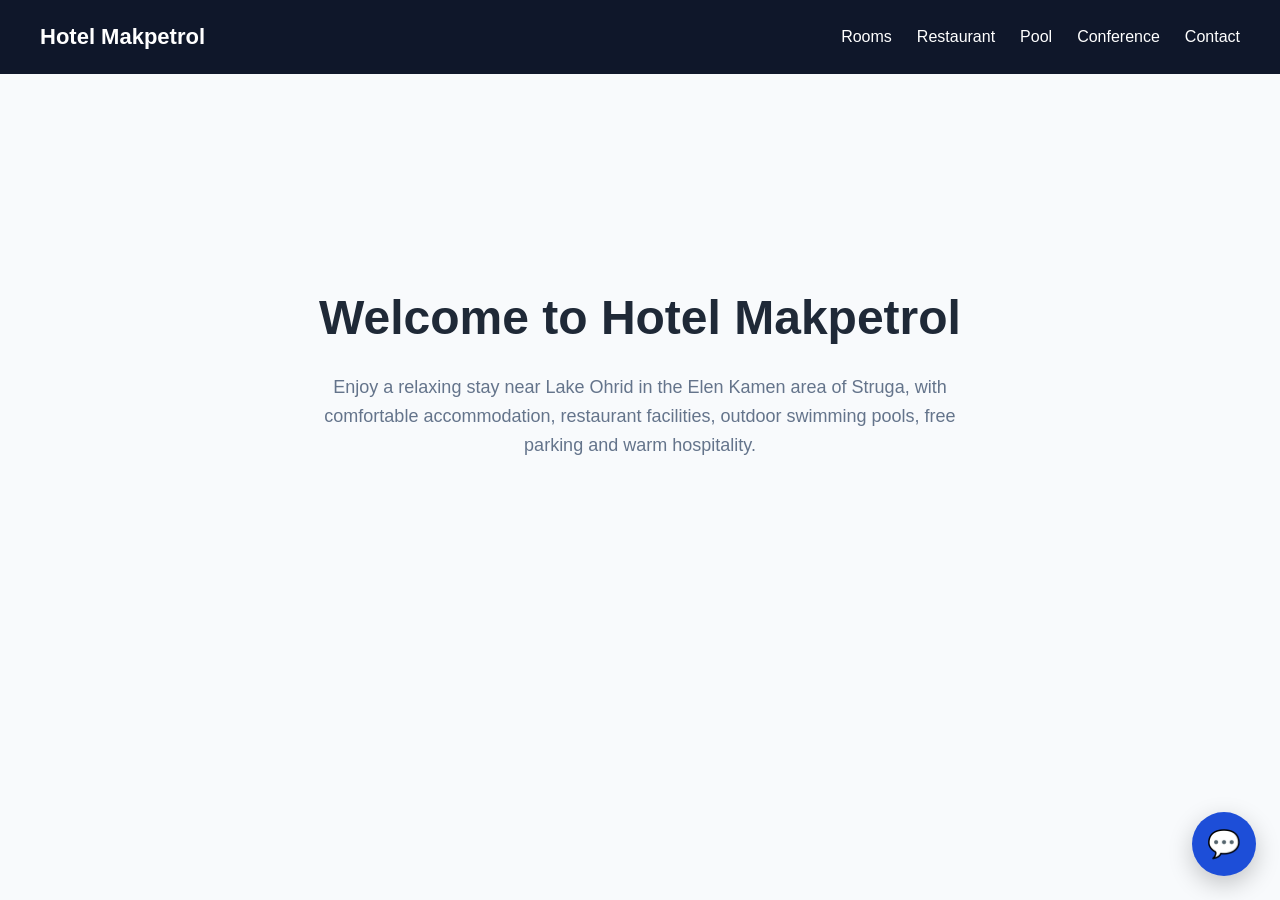
<file: index.html>
<!DOCTYPE html>

<html lang="en">

<head>

    <meta charset="UTF-8">

    <meta
        name="viewport"
        content="width=device-width, initial-scale=1.0"
    >

    <title>Hotel Makpetrol</title>

    <style>

        body {
            margin: 0;
            font-family:
                Arial,
                Helvetica,
                sans-serif;
            background: #f8fafc;
            color: #1f2937;
        }

        header {
            background: #0f172a;
            color: white;
            padding: 24px 40px;
            display: flex;
            justify-content: space-between;
            align-items: center;
        }

        .hotel-name {
            font-size: 22px;
            font-weight: bold;
        }

        nav {
            display: flex;
            gap: 25px;
        }

        nav span {
            cursor: pointer;
        }

        .hero {
            min-height: 500px;
            display: flex;
            flex-direction: column;
            align-items: center;
            justify-content: center;
            text-align: center;
            padding: 40px;
        }

        .hero h1 {
            font-size: 48px;
            margin-bottom: 10px;
        }

        .hero p {
            font-size: 18px;
            color: #64748b;
            max-width: 650px;
            line-height: 1.6;
        }

    </style>

</head>

<body>

    <header>

        <div class="hotel-name">
            Hotel Makpetrol
        </div>

        <nav>
            <span>Rooms</span>
            <span>Restaurant</span>
            <span>Pool</span>
            <span>Conference</span>
            <span>Contact</span>
        </nav>

    </header>

    <section class="hero">

        <h1>
            Welcome to Hotel Makpetrol
        </h1>

        <p>
            Enjoy a relaxing stay near Lake Ohrid in the Elen Kamen
            area of Struga, with comfortable accommodation,
            restaurant facilities, outdoor swimming pools,
            free parking and warm hospitality.
        </p>

    </section>

    <!-- HOTEL AI CONCIERGE -->
    <script src="widget/hotel-concierge-widget.js"></script>

</body>

</html>
</file>
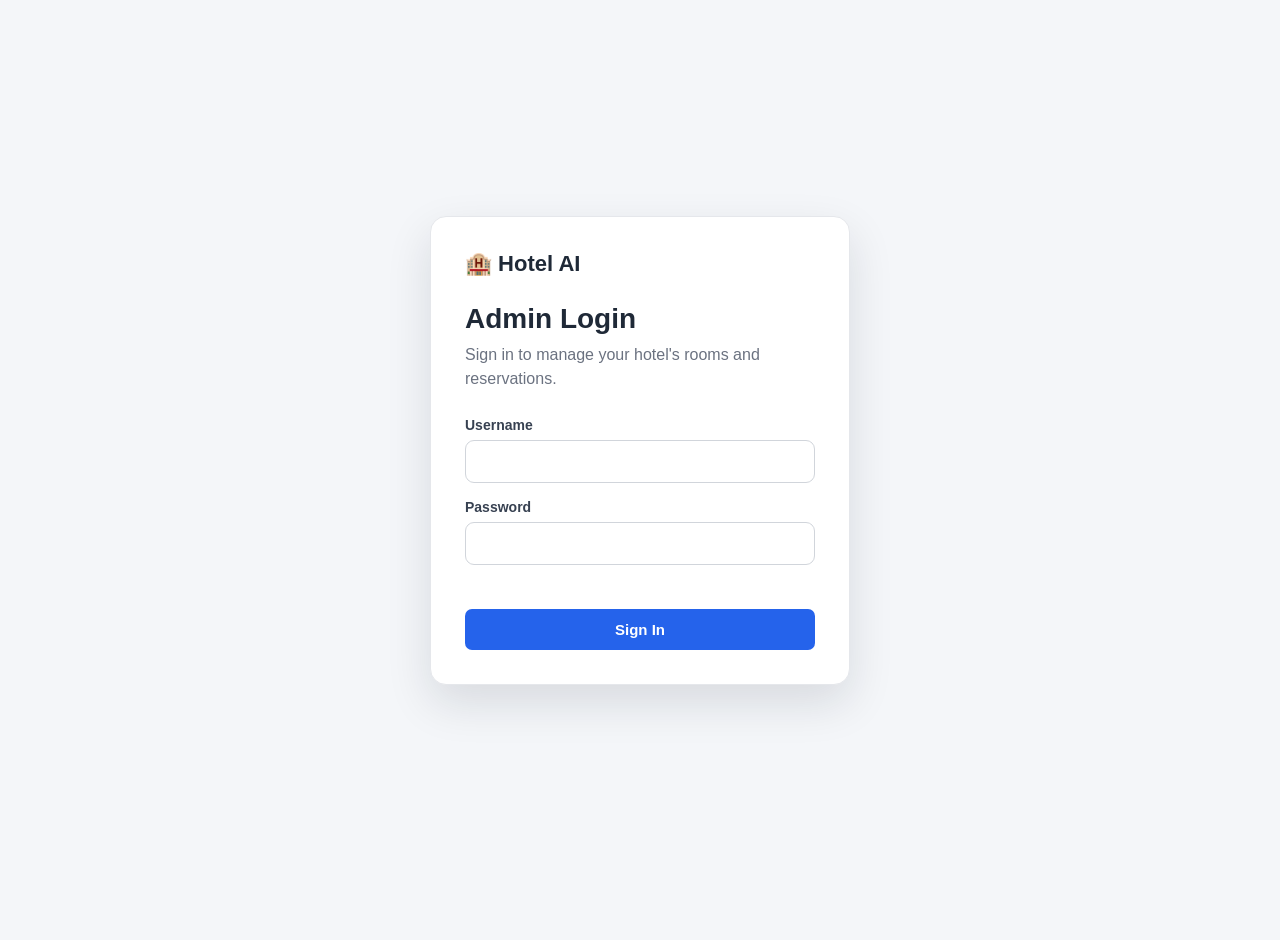
<file: admin/index.html>
<!DOCTYPE html>
<html lang="en">
<head>
    <meta charset="UTF-8">
    <meta name="viewport" content="width=device-width, initial-scale=1.0">
    <title>Hotel Admin Login</title>
    <link rel="stylesheet" href="style.css">
</head>

<body>

    <!-- LOGIN SCREEN -->
    <section id="loginScreen" class="login-screen">

        <div class="login-card">

            <div class="login-brand">
                🏨 Hotel AI
            </div>

            <h1>Admin Login</h1>

            <p class="login-subtitle">
                Sign in to manage your hotel's rooms and reservations.
            </p>

            <form id="loginForm" class="login-form">

                <label for="loginUsername">
                    Username
                </label>

                <input
                    type="text"
                    id="loginUsername"
                    name="username"
                    autocomplete="username"
                    required
                >

                <label for="loginPassword">
                    Password
                </label>

                <input
                    type="password"
                    id="loginPassword"
                    name="password"
                    autocomplete="current-password"
                    required
                >

                <div
                    id="loginError"
                    class="login-error"
                    aria-live="polite"
                ></div>

                <button
                    type="submit"
                    id="loginButton"
                    class="login-button"
                >
                    Sign In
                </button>

            </form>

        </div>

    </section>


    <!-- DASHBOARD -->
    <div
        id="dashboardApp"
        class="dashboard-layout"
        hidden
    >

        <!-- SIDEBAR -->
        <aside class="sidebar">

            <div class="sidebar-brand">
                🏨 Hotel AI
            </div>

            <div
                id="sidebarHotelName"
                class="sidebar-hotel-name"
            >
                Hotel
            </div>

            <nav class="sidebar-nav">

                <a
                    href="#dashboard"
                    class="active"
                >
                    Dashboard
                </a>

                <a href="#bookingsSection">
                    Bookings
                </a>

                <a href="#roomsSection">
                    Rooms
                </a>

                <a href="#">
                    AI Concierge
                </a>

                <a href="#">
                    Services
                </a>

                <a href="#">
                    Settings
                </a>

            </nav>

            <div class="sidebar-footer">

                <div class="logged-user">

                    <span class="logged-user-label">
                        Signed in as
                    </span>

                    <strong id="loggedUsername">
                        Admin
                    </strong>

                </div>

                <button
                    type="button"
                    class="logout-button"
                    onclick="logout()"
                >
                    Logout
                </button>

            </div>

        </aside>


        <!-- MAIN CONTENT -->
        <main
            class="main-content"
            id="dashboard"
        >

            <!-- HEADER -->
            <div class="page-header">

                <div>

                    <h1 id="hotelDashboardTitle">
                        Hotel Admin Dashboard
                    </h1>

                    <p id="hotelDashboardSubtitle">
                        Manage rooms, reservations and hotel operations.
                    </p>

                </div>

                <div class="header-account">

                    <span
                        id="headerHotelBadge"
                        class="hotel-badge"
                    >
                        Hotel
                    </span>

                </div>

            </div>


            <!-- OVERVIEW -->
            <section class="overview-section">

                <div class="section-header">

                    <h2>
                        Overview
                    </h2>

                </div>

                <div class="stats">

                    <div class="card">
                        <h3>Total Rooms</h3>
                        <p id="totalRooms">0</p>
                    </div>

                    <div class="card">
                        <h3>Available</h3>
                        <p id="availableRooms">0</p>
                    </div>

                    <div class="card">
                        <h3>Occupied</h3>
                        <p id="occupiedRooms">0</p>
                    </div>

                    <div class="card">
                        <h3>Cleaning</h3>
                        <p id="cleaningRooms">0</p>
                    </div>

                    <div class="card">
                        <h3>Maintenance</h3>
                        <p id="maintenanceRooms">0</p>
                    </div>

                    <div class="card">
                        <h3>Total Bookings</h3>
                        <p id="totalBookings">0</p>
                    </div>

                    <div class="card">
                        <h3>Total Guests</h3>
                        <p id="totalGuests">0</p>
                    </div>

                </div>

            </section>


            <!-- BOOKINGS -->
            <section id="bookingsSection">

                <div class="section-header">

                    <div>

                        <h2>
                            Bookings
                        </h2>

                        <p>
                            View and manage hotel reservations.
                        </p>

                    </div>

                </div>


                <div class="table-toolbar">

                    <input
                        type="text"
                        id="search"
                        placeholder="Search by guest, confirmation, phone or room..."
                        oninput="filterBookings()"
                    >

                    <select
                        id="statusFilter"
                        onchange="filterBookings()"
                        aria-label="Filter bookings by status"
                    >
                        <option value="All">All Statuses</option>
                        <option value="Pending">Pending</option>
                        <option value="Confirmed">Confirmed</option>
                        <option value="Checked In">Checked In</option>
                        <option value="Checked Out">Checked Out</option>
                        <option value="Cancelled">Cancelled</option>
                        <option value="Expired">Expired</option>
                    </select>

                </div>


                <div class="table-container">

                    <table>

                        <thead>

                            <tr>
                                <th>Confirmation</th>
                                <th>Name</th>
                                <th>Room</th>
                                <th>Guests</th>
                                <th>Status</th>
                                <th>Check In</th>
                                <th>Check Out</th>
                                <th>Phone</th>
                                <th>Action</th>
                            </tr>

                        </thead>

                        <tbody id="bookings">
                        </tbody>

                    </table>

                </div>

            </section>


            <!-- ROOMS -->
            <section id="roomsSection">

                <div class="section-header">

                    <div>

                        <h2>
                            Rooms
                        </h2>

                        <p>
                            Monitor room availability and room status.
                        </p>

                    </div>

                </div>


                <div class="table-container">

                    <table id="roomsTable">

                        <thead>

                            <tr>
                                <th>Room</th>
                                <th>Type</th>
                                <th>View</th>
                                <th>Status</th>
                                <th>Action</th>
                            </tr>

                        </thead>

                        <tbody id="roomsBody">
                        </tbody>

                    </table>

                </div>

            </section>

        </main>

    </div>


    <!-- BOOKING EDIT MODAL -->
    <div
        id="editModal"
        class="modal"
        style="display:none;"
    >

        <div class="modal-content">

            <div class="modal-header">

                <h3>
                    Edit Booking
                </h3>

            </div>

            <div class="modal-body">

                <label for="editGuestName">
                    Guest Name
                </label>

                <input
                    type="text"
                    id="editGuestName"
                    readonly
                >

                <label for="editGuests">
                    Guests
                </label>

                <input
                    type="text"
                    id="editGuests"
                    readonly
                >

                <label for="editCheckIn">
                    Check In
                </label>

                <input
                    type="text"
                    id="editCheckIn"
                    readonly
                >

                <label for="editCheckOut">
                    Check Out
                </label>

                <input
                    type="text"
                    id="editCheckOut"
                    readonly
                >

                <label for="editPhone">
                    Phone
                </label>

                <input
                    type="text"
                    id="editPhone"
                >

                <label for="editRoom">
                    Room
                </label>

                <select id="editRoom">

                    <option value="Not Assigned">
                        Not Assigned
                    </option>

                </select>

                <p class="modal-helper-text">
                    Guest details and stay dates are shown for reference. Phone and room can be edited here.
                </p>

            </div>

            <div class="modal-actions">

                <button
                    class="button-primary"
                    onclick="saveEdit()"
                >
                    Save
                </button>

                <button
                    class="button-secondary"
                    onclick="closeEdit()"
                >
                    Cancel
                </button>

            </div>

        </div>

    </div>


    <!-- ROOM EDIT MODAL -->
    <div
        id="roomEditModal"
        class="modal"
        style="display:none;"
    >

        <div class="modal-content">

            <div class="modal-header">

                <h3>
                    Edit Room
                </h3>

            </div>

            <div class="modal-body">

                <label for="editRoomType">
                    Type
                </label>

                <select id="editRoomType">

                    <option value="Standard">
                        Standard
                    </option>

                    <option value="Deluxe">
                        Deluxe
                    </option>

                    <option value="Suite">
                        Suite
                    </option>

                </select>


                <label for="editRoomView">
                    View
                </label>

                <select id="editRoomView">

                    <option value="City">
                        City
                    </option>

                    <option value="Lake">
                        Lake
                    </option>

                </select>


                <label for="editRoomStatus">
                    Status
                </label>

                <select id="editRoomStatus">

                    <option value="Available">
                        Available
                    </option>

                    <option value="Occupied">
                        Occupied
                    </option>

                    <option value="Cleaning">
                        Cleaning
                    </option>

                    <option value="Maintenance">
                        Maintenance
                    </option>

                </select>

            </div>

            <div class="modal-actions">

                <button
                    class="button-primary"
                    onclick="saveRoomEdit()"
                >
                    Save
                </button>

                <button
                    class="button-secondary"
                    onclick="closeRoomEdit()"
                >
                    Cancel
                </button>

            </div>

        </div>

    </div>


    <script src="admin.js"></script>

</body>
</html>
</file>
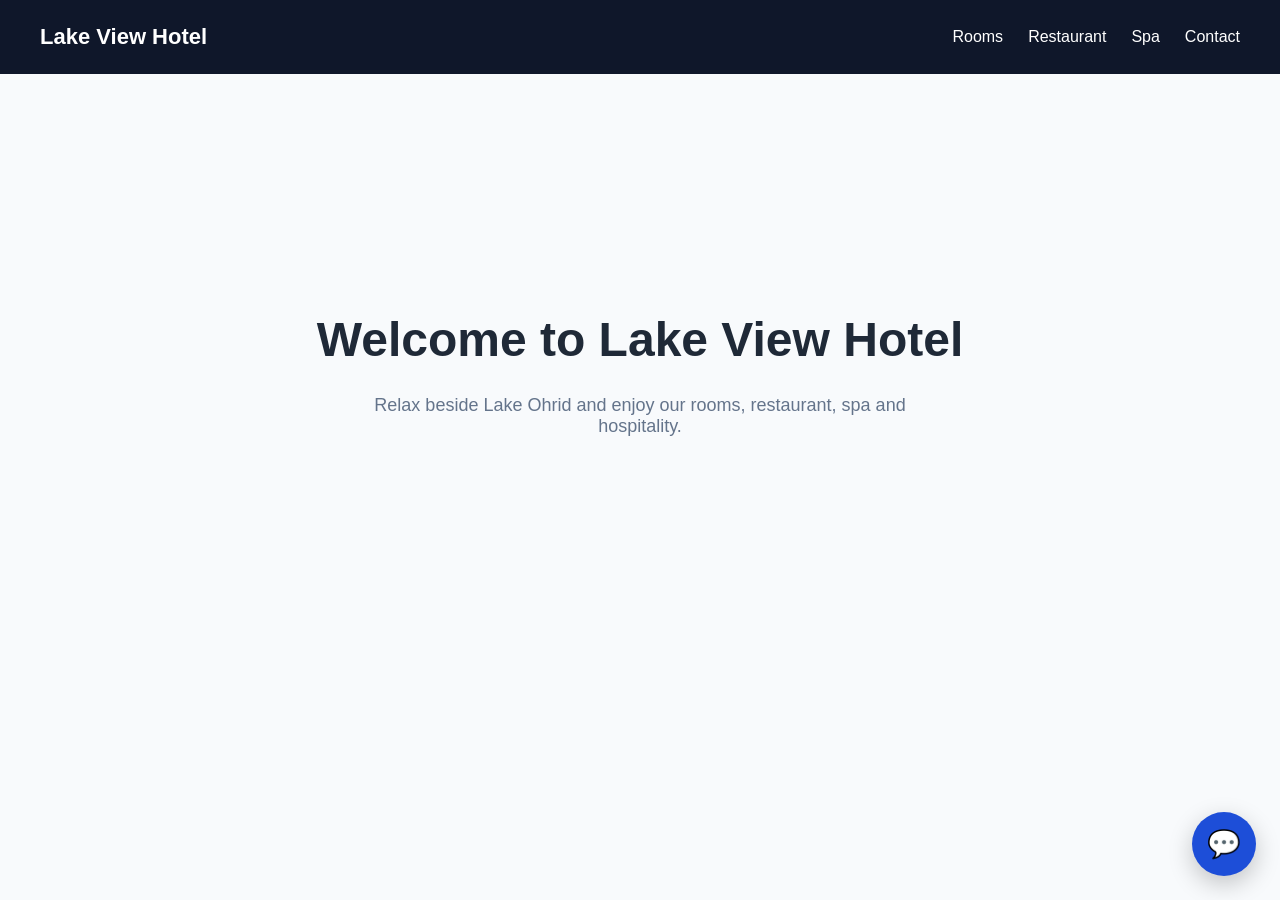
<file: demo-hotel.html>
<!DOCTYPE html>
<html lang="en">

<head>

    <meta charset="UTF-8">

    <meta
        name="viewport"
        content="width=device-width, initial-scale=1.0"
    >

    <title>Lake View Hotel</title>

    <style>

        body {
            margin: 0;

            font-family:
                Arial,
                Helvetica,
                sans-serif;

            background: #f8fafc;
            color: #1f2937;
        }

        header {
            background: #0f172a;
            color: white;

            padding: 24px 40px;

            display: flex;
            justify-content: space-between;
            align-items: center;
        }

        .hotel-name {
            font-size: 22px;
            font-weight: bold;
        }

        nav {
            display: flex;
            gap: 25px;
        }

        .hero {
            min-height: 500px;

            display: flex;
            flex-direction: column;
            align-items: center;
            justify-content: center;

            text-align: center;

            padding: 40px;
        }

        .hero h1 {
            font-size: 48px;

            margin-bottom: 10px;
        }

        .hero p {
            font-size: 18px;

            color: #64748b;

            max-width: 600px;
        }

    </style>

</head>

<body>


    <header>

        <div class="hotel-name">
            Lake View Hotel
        </div>

        <nav>
            <span>Rooms</span>
            <span>Restaurant</span>
            <span>Spa</span>
            <span>Contact</span>
        </nav>

    </header>


    <section class="hero">

        <h1>
            Welcome to Lake View Hotel
        </h1>

        <p>
            Relax beside Lake Ohrid and enjoy our rooms,
            restaurant, spa and hospitality.
        </p>

    </section>


    <!-- HOTEL AI CONCIERGE -->

    <script src="widget/hotel-concierge-widget.js"></script>


</body>

</html>
</file>
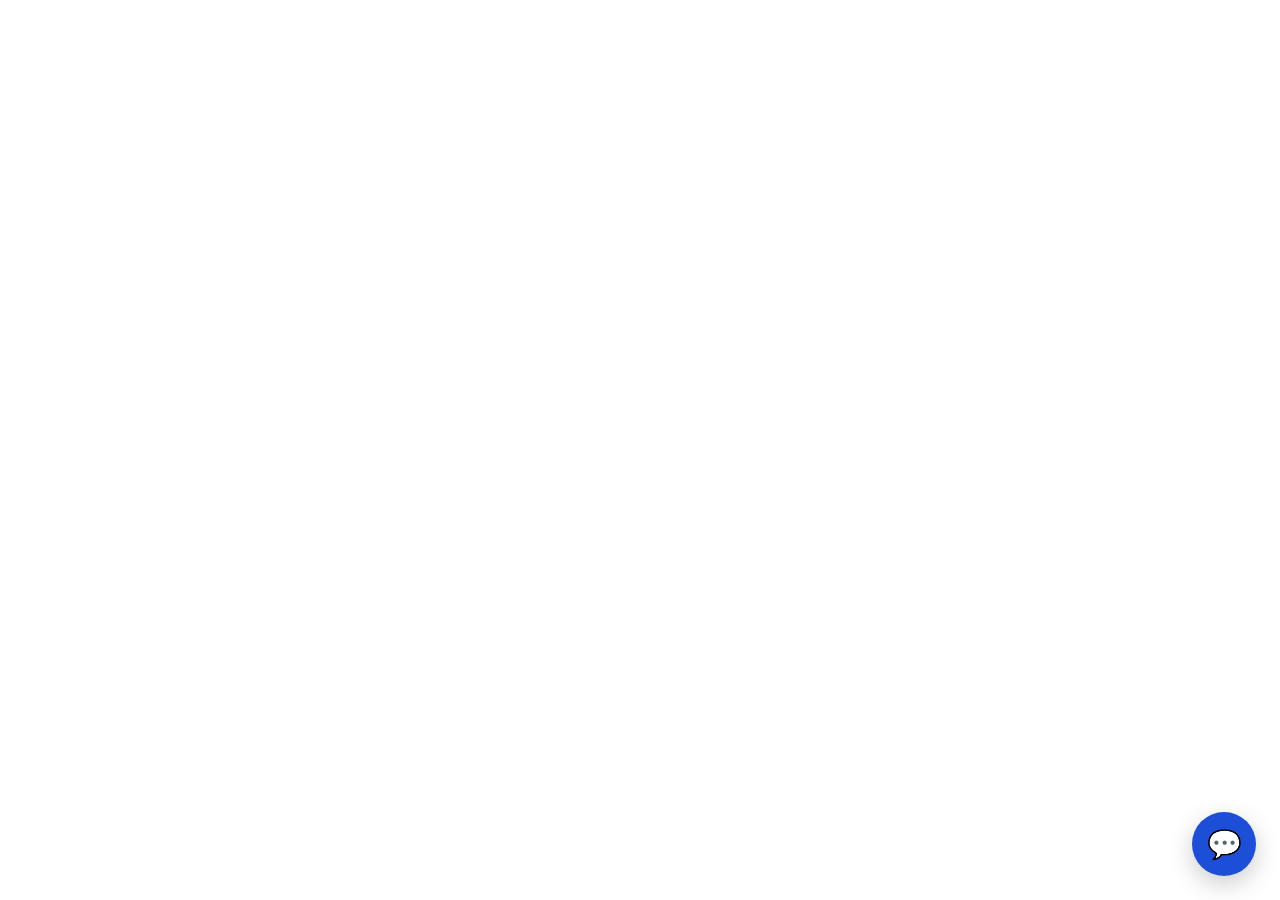
<file: widget/widget.html>
<!DOCTYPE html>
<html lang="en">

<head>
    <meta charset="UTF-8">

    <meta
        name="viewport"
        content="width=device-width, initial-scale=1.0"
    >

    <title>Hotel AI Concierge Widget</title>

    <link
        rel="stylesheet"
        href="widget.css"
    >
</head>

<body>

    <!-- Floating Chat Button -->
    <button
        id="chat-toggle"
        class="chat-toggle"
        onclick="toggleChat()"
        aria-label="Open hotel concierge"
    >
        💬
    </button>


    <!-- Chat Widget -->
    <div
        id="chat-widget"
        class="chat-widget"
    >

        <!-- Header -->
        <div class="chat-header">

            <div class="chat-header-info">

                <div class="chat-avatar">
                    🏨
                </div>

                <div>
                    <div class="chat-title">
                        Hotel AI Concierge
                    </div>

                    <div class="chat-status">
                        <span class="status-dot"></span>
                        Online
                    </div>
                </div>

            </div>

            <button
                class="close-button"
                onclick="toggleChat()"
                aria-label="Close hotel concierge"
            >
                ✕
            </button>

        </div>


        <!-- Messages -->
        <div id="chat-box">

            <div class="ai-message">

                <div class="message-avatar">
                    🤖
                </div>

                <div class="message-bubble">
                    Hello! Welcome to our hotel.
                    How can I help you today?
                </div>

            </div>

        </div>


        <!-- Input -->
        <div class="input-area">

            <input
                id="message"
                type="text"
                placeholder="Ask me anything..."
                autocomplete="off"
            >

            <button
                id="send-button"
                onclick="sendMessage()"
                aria-label="Send message"
            >
                ➤
            </button>

        </div>

    </div>


    <script src="widget.js"></script>

</body>

</html>
</file>
<file: admin/style.css>
body {
    font-family: Arial, Helvetica, sans-serif;
    background: #f4f6f9;
    margin: 0;
    color: #1f2937;
}

[hidden] {
    display: none !important;
}

/* LOGIN */
.login-screen {
    min-height: 100vh;
    display: flex;
    align-items: center;
    justify-content: center;
    padding: 24px;
    box-sizing: border-box;
    background: #f4f6f9;
}

.login-card {
    width: 100%;
    max-width: 420px;
    background: white;
    border: 1px solid #e5e7eb;
    border-radius: 16px;
    padding: 34px;
    box-sizing: border-box;
    box-shadow: 0 18px 45px rgba(15, 23, 42, 0.12);
}

.login-brand {
    font-size: 22px;
    font-weight: 700;
    margin-bottom: 26px;
    color: #1f2937;
}

.login-card h1 {
    margin: 0;
    font-size: 28px;
    color: #1f2937;
}

.login-subtitle {
    margin: 8px 0 26px;
    color: #6b7280;
    line-height: 1.5;
}

.login-form {
    display: flex;
    flex-direction: column;
}

.login-form label {
    margin-bottom: 7px;
    color: #374151;
    font-size: 14px;
    font-weight: 600;
}

.login-form input {
    width: 100%;
    box-sizing: border-box;
    padding: 12px 13px;
    margin-bottom: 16px;
    border: 1px solid #d1d5db;
    border-radius: 9px;
    background: white;
    color: #1f2937;
    font-size: 15px;
}

.login-form input:focus {
    outline: none;
    border-color: #2563eb;
    box-shadow: 0 0 0 3px rgba(37, 99, 235, 0.10);
}

.login-error {
    min-height: 20px;
    margin: -4px 0 12px;
    color: #b91c1c;
    font-size: 14px;
}

.login-button {
    width: 100%;
    padding: 12px 16px;
    background: #2563eb;
    color: white;
    font-size: 15px;
}

.login-button:disabled {
    opacity: 0.65;
    cursor: not-allowed;
}

/* DASHBOARD LAYOUT */
.dashboard-layout {
    display: flex;
    min-height: 100vh;
}

/* SIDEBAR */
.sidebar {
    width: 230px;
    min-height: 100vh;
    background: #1f2937;
    color: white;
    padding: 24px 18px;
    box-sizing: border-box;
    display: flex;
    flex-direction: column;
}

.sidebar-brand {
    font-size: 20px;
    font-weight: bold;
    margin-bottom: 14px;
}

.sidebar-hotel-name {
    margin: 0 0 24px;
    padding: 0 12px;
    font-size: 13px;
    color: #d1d5db;
}

.sidebar-nav {
    display: flex;
    flex-direction: column;
    gap: 10px;
}

.sidebar-nav a {
    color: #d1d5db;
    text-decoration: none;
    padding: 11px 12px;
    border-radius: 8px;
    transition: 0.2s;
}

.sidebar-nav a:hover,
.sidebar-nav a.active {
    background: #374151;
    color: white;
}

.sidebar-footer {
    margin-top: auto;
    padding-top: 24px;
}

.logged-user {
    padding: 12px;
    margin-bottom: 10px;
    border-radius: 8px;
    background: #374151;
}

.logged-user-label {
    display: block;
    margin-bottom: 4px;
    font-size: 11px;
    color: #cbd5e1;
}

.logout-button {
    width: 100%;
    background: #475569;
    color: white;
}

/* MAIN CONTENT */
.main-content {
    flex: 1;
    padding: 35px;
    box-sizing: border-box;
    min-width: 0;
}

.page-header {
    margin-bottom: 30px;
    display: flex;
    align-items: flex-start;
    justify-content: space-between;
    gap: 20px;
}

.page-header h1 {
    margin: 0;
    text-align: left;
    color: #1f2937;
    font-size: 28px;
}

.page-header p {
    margin: 6px 0 0 0;
    color: #6b7280;
}

.header-account {
    display: flex;
    align-items: center;
}

.hotel-badge {
    display: inline-block;
    padding: 9px 12px;
    border: 1px solid #dbe3ef;
    border-radius: 8px;
    background: white;
    color: #334155;
    font-size: 13px;
    font-weight: 600;
}

/* SECTIONS */
section {
    margin-bottom: 40px;
}

.section-header {
    margin-bottom: 15px;
}

.section-header h2 {
    margin: 0;
    color: #1f2937;
}

.section-header p {
    margin: 5px 0 0 0;
    color: #6b7280;
}

/* STATISTICS */
.stats {
    display: grid;
    grid-template-columns: repeat(auto-fit, minmax(180px, 1fr));
    gap: 18px;
    margin-bottom: 35px;
}

.card {
    background: white;
    padding: 22px;
    border-radius: 12px;
    box-shadow: 0 3px 12px rgba(0, 0, 0, 0.08);
    border: 1px solid #e5e7eb;
}

.card h3 {
    margin: 0;
    color: #6b7280;
    font-size: 14px;
    font-weight: 600;
}

.card p {
    font-size: 30px;
    font-weight: bold;
    margin: 10px 0 0 0;
    color: #1f2937;
}

/* SEARCH / TOOLBAR */
.table-toolbar {
    margin-bottom: 15px;
}

.table-toolbar input {
    padding: 11px 12px;
    width: 350px;
    max-width: 100%;
    border-radius: 8px;
    border: 1px solid #d1d5db;
    box-sizing: border-box;
    background: white;
    color: #1f2937;
}

.table-toolbar input:focus {
    outline: none;
    border-color: #64748b;
}

/* TABLE WRAPPER */
.table-container {
    width: 100%;
    overflow-x: auto;
    background: white;
    border-radius: 12px;
    box-shadow: 0 3px 12px rgba(0, 0, 0, 0.08);
    border: 1px solid #e5e7eb;
}

/* TABLES */
table {
    width: 100%;
    border-collapse: collapse;
    background: white;
}

th {
    background: #2c3e50;
    color: white;
    padding: 13px 12px;
    text-align: center;
    font-size: 14px;
}

td {
    padding: 12px;
    text-align: center;
    border-bottom: 1px solid #e5e7eb;
}

tr:nth-child(even) {
    background: #f9fafb;
}

tbody tr:hover {
    background: #f3f4f6;
}

/* BUTTONS */
button {
    border: none;
    padding: 8px 14px;
    border-radius: 7px;
    cursor: pointer;
    transition: 0.2s;
    font-weight: 600;
}

button:hover {
    opacity: 0.9;
}

.button-primary {
    background: #2563eb;
    color: white;
}

.button-secondary {
    background: #e5e7eb;
    color: #1f2937;
}

td button {
    background: #334155;
    color: white;
    margin: 2px;
}

td button:hover {
    background: #1e293b;
}

/* SELECTS */
select {
    padding: 7px 10px;
    border-radius: 7px;
    border: 1px solid #d1d5db;
    font-weight: 600;
    cursor: pointer;
}

/* BOOKING STATUS COLORS */
.status-pending {
    background: #facc15;
}

.status-confirmed {
    background: #86efac;
}

.status-checkedin {
    background: #7dd3fc;
}

.status-checkedout {
    background: #d1d5db;
}

.status-cancelled {
    background: #fca5a5;
}

/* ROOM STATUS BADGES */
.room-status {
    display: inline-block;
    padding: 6px 10px;
    border-radius: 20px;
    font-size: 13px;
    font-weight: 600;
}

.room-available {
    background: #dcfce7;
    color: #166534;
}

.room-occupied {
    background: #fee2e2;
    color: #991b1b;
}

.room-cleaning {
    background: #fef3c7;
    color: #92400e;
}

.room-maintenance {
    background: #e5e7eb;
    color: #374151;
}

/* MODALS */
.modal {
    position: fixed;
    inset: 0;
    background: rgba(15, 23, 42, 0.55);
    justify-content: center;
    align-items: center;
    padding: 20px;
    box-sizing: border-box;
    z-index: 1000;
}

.modal-content {
    width: 100%;
    max-width: 380px;
    background: white;
    border-radius: 14px;
    padding: 24px;
    box-shadow: 0 20px 45px rgba(0, 0, 0, 0.2);
}

.modal-header h3 {
    margin-top: 0;
    margin-bottom: 20px;
    color: #1f2937;
}

.modal-body {
    display: flex;
    flex-direction: column;
}

.modal-body label {
    margin-bottom: 6px;
    color: #374151;
    font-weight: 600;
}

.modal-body input,
.modal-body select {
    width: 100%;
    box-sizing: border-box;
    padding: 10px;
    margin-bottom: 16px;
    border: 1px solid #d1d5db;
    border-radius: 8px;
    background: white;
}

.modal-actions {
    display: flex;
    justify-content: flex-end;
    gap: 10px;
    margin-top: 5px;
}

/* RESPONSIVE */
@media (max-width: 900px) {
    .dashboard-layout {
        flex-direction: column;
    }

    .sidebar {
        width: 100%;
        min-height: auto;
    }

    .sidebar-nav {
        flex-direction: row;
        flex-wrap: wrap;
    }

    .sidebar-footer {
        display: flex;
        align-items: center;
        gap: 10px;
    }

    .logged-user {
        flex: 1;
        margin-bottom: 0;
    }

    .logout-button {
        width: auto;
    }

    .main-content {
        padding: 24px;
    }
}

@media (max-width: 600px) {
    .login-card {
        padding: 26px 20px;
    }

    .main-content {
        padding: 16px;
    }

    .stats {
        grid-template-columns: 1fr;
    }

    .page-header {
        flex-direction: column;
    }

    .page-header h1 {
        font-size: 24px;
    }

    .table-toolbar input {
        width: 100%;
    }

    .sidebar-footer {
        align-items: stretch;
        flex-direction: column;
    }

    .logout-button {
        width: 100%;
    }
}
</file>
<file: widget/widget.css>
* {
    box-sizing: border-box;
}

body {
    margin: 0;
    font-family:
        Arial,
        Helvetica,
        sans-serif;
}


/* =========================
   FLOATING BUTTON
========================= */

.chat-toggle {
    position: fixed;

    right: 24px;
    bottom: 24px;

    width: 64px;
    height: 64px;

    border: none;
    border-radius: 50%;

    background: #1d4ed8;
    color: white;

    font-size: 28px;

    cursor: pointer;

    box-shadow:
        0 8px 25px rgba(0, 0, 0, 0.2);

    transition:
        transform 0.2s ease,
        box-shadow 0.2s ease;

    z-index: 9999;
}

.chat-toggle:hover {
    transform: scale(1.07);

    box-shadow:
        0 10px 30px rgba(0, 0, 0, 0.25);
}


/* =========================
   CHAT WINDOW
========================= */

.chat-widget {
    position: fixed;

    right: 24px;
    bottom: 100px;

    width: 380px;
    height: 560px;

    background: white;

    border-radius: 18px;

    box-shadow:
        0 15px 45px rgba(0, 0, 0, 0.22);

    display: flex;
    flex-direction: column;

    overflow: hidden;

    opacity: 0;
    visibility: hidden;

    transform: translateY(20px) scale(0.97);

    transition:
        opacity 0.2s ease,
        transform 0.2s ease,
        visibility 0.2s ease;

    z-index: 9998;
}

.chat-widget.open {
    opacity: 1;
    visibility: visible;

    transform: translateY(0) scale(1);
}


/* =========================
   HEADER
========================= */

.chat-header {
    background: #1d4ed8;
    color: white;

    padding: 16px;

    display: flex;
    align-items: center;
    justify-content: space-between;
}

.chat-header-info {
    display: flex;
    align-items: center;
    gap: 12px;
}

.chat-avatar {
    width: 42px;
    height: 42px;

    display: flex;
    align-items: center;
    justify-content: center;

    background: rgba(255, 255, 255, 0.18);

    border-radius: 50%;

    font-size: 22px;
}

.chat-title {
    font-size: 16px;
    font-weight: 700;
}

.chat-status {
    margin-top: 3px;

    font-size: 12px;

    display: flex;
    align-items: center;

    gap: 6px;

    opacity: 0.9;
}

.status-dot {
    width: 8px;
    height: 8px;

    background: #4ade80;

    border-radius: 50%;
}

.close-button {
    border: none;
    background: transparent;

    color: white;

    font-size: 20px;

    cursor: pointer;

    padding: 5px;
}


/* =========================
   CHAT MESSAGES
========================= */

#chat-box {
    flex: 1;

    padding: 18px;

    overflow-y: auto;

    background: #f8fafc;

    display: flex;
    flex-direction: column;

    gap: 14px;
}


/* AI MESSAGE */

.ai-message {
    display: flex;
    align-items: flex-end;

    gap: 8px;

    max-width: 85%;

    align-self: flex-start;
}

.message-avatar {
    width: 30px;
    height: 30px;

    min-width: 30px;

    display: flex;
    align-items: center;
    justify-content: center;

    background: white;

    border-radius: 50%;

    box-shadow:
        0 2px 6px rgba(0, 0, 0, 0.08);
}

.ai-message .message-bubble {
    background: white;

    color: #1f2937;

    padding: 11px 14px;

    border-radius:
        16px
        16px
        16px
        4px;

    line-height: 1.4;

    font-size: 14px;

    box-shadow:
        0 2px 8px rgba(0, 0, 0, 0.06);
}


/* USER MESSAGE */

.user-message {
    display: flex;

    max-width: 80%;

    align-self: flex-end;
}

.user-message .message-bubble {
    background: #1d4ed8;

    color: white;

    padding: 11px 14px;

    border-radius:
        16px
        16px
        4px
        16px;

    line-height: 1.4;

    font-size: 14px;
}


/* =========================
   TYPING INDICATOR
========================= */

.typing-message {
    display: flex;
    align-items: center;

    gap: 8px;

    align-self: flex-start;
}

.typing-bubble {
    background: white;

    padding: 10px 14px;

    border-radius: 16px;

    font-size: 13px;

    color: #64748b;

    box-shadow:
        0 2px 8px rgba(0, 0, 0, 0.06);
}


/* =========================
   INPUT AREA
========================= */

.input-area {
    padding: 12px;

    border-top: 1px solid #e5e7eb;

    background: white;

    display: flex;
    align-items: center;

    gap: 8px;
}

#message {
    flex: 1;

    height: 44px;

    border: 1px solid #d1d5db;

    border-radius: 22px;

    padding:
        0
        16px;

    font-size: 14px;

    outline: none;

    transition:
        border-color 0.2s ease,
        box-shadow 0.2s ease;
}

#message:focus {
    border-color: #1d4ed8;

    box-shadow:
        0 0 0 3px rgba(29, 78, 216, 0.1);
}

#send-button {
    width: 44px;
    height: 44px;

    border: none;

    border-radius: 50%;

    background: #1d4ed8;
    color: white;

    font-size: 18px;

    cursor: pointer;

    display: flex;
    align-items: center;
    justify-content: center;
}

#send-button:hover {
    background: #1e40af;
}


/* =========================
   MOBILE
========================= */

@media (max-width: 500px) {

    .chat-toggle {
        right: 16px;
        bottom: 16px;

        width: 58px;
        height: 58px;
    }

    .chat-widget {
        right: 12px;
        left: 12px;

        bottom: 88px;

        width: auto;

        height: 70vh;

        max-height: 600px;
    }
}
</file>
